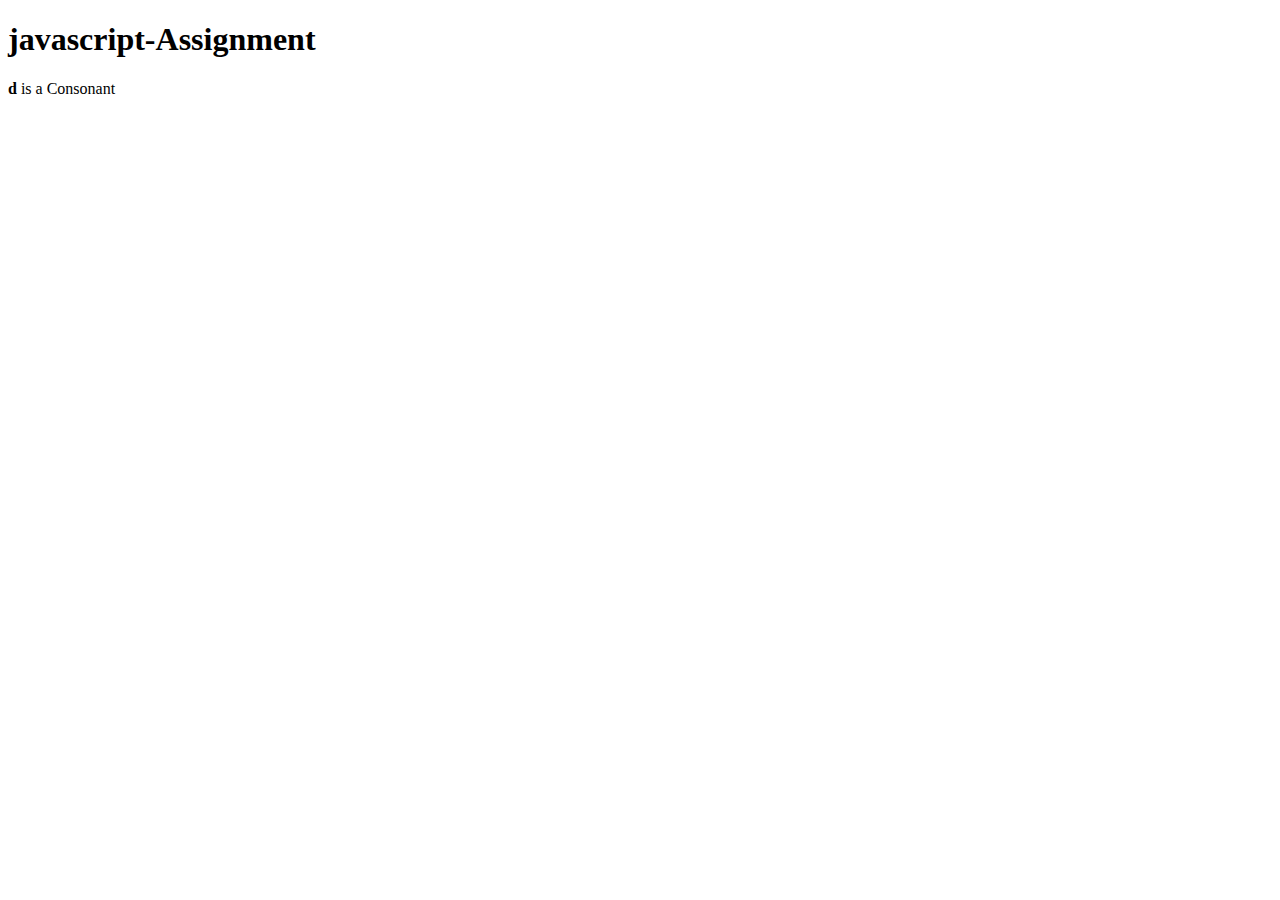
<file: assin.html>
<!DOCTYPE html>
<html lang="en">
<head>
    <meta charset="UTF-8">
    <meta http-equiv="X-UA-Compatible" content="IE=edge">
    <meta name="viewport" content="width=device-width, initial-scale=1.0">
    <title>javascript</title>
    <script src="assin.js"></script>
</head>
<body>
    <h1>javascript-Assignment</h1>
 
<!-- QUE-3  -->

    <!-- <script>
        let a, b, res, ch
    
        console.log("Enter 1 For Addition:")
        console.log("Enter 2 For Subtraction:")
        console.log("Enter 3 For Multiplication:")
        console.log("Enter 4 For Division :")
        console.log("Enter 5 For Modulus :")
        
        ch = parseInt(prompt("Enter your choice:"))
    
        if (ch > 0 && ch < 6) {
          a = parseInt(prompt("Enter first number"))
          b = parseInt(prompt("Enter second number"))
        }
    
        switch (ch) {
          case 1:
          res = a + b;
          console.log("\nResult is :" + res)
          break
    
          case 2:
          res = a - b;
          console.log("\nResult is :" + res)
          break
    
          case 3:
          res = a * b;
          console.log("\nResult is :" + res)
          break
    
          case 4:
          res = a / b;
          console.log("\nResult is :" + res)
          break
    
          case 5:
          res = a % b;
          console.log("\nResult is :" + res)
          break
    
          default:
          console.log("Invalid Choice:" + ch)
        }
      </script> -->


    <!-- QUE-2 -->
      <script>
        var enteredAlphabet='d';
        
        if(enteredAlphabet=='a' || enteredAlphabet=='e' || enteredAlphabet=='i' || enteredAlphabet=='o' || enteredAlphabet=='u')
          document.write("<b>"+enteredAlphabet+"</b>" + " is a Vowel");
        else if(enteredAlphabet=='A' || enteredAlphabet=='E' || enteredAlphabet=='I' || enteredAlphabet=='O' || enteredAlphabet=='U')
          document.write("<b>"+enteredAlphabet+"</b>" + " is a Vowel");
        else
          document.write("<b>"+enteredAlphabet+"</b>" + " is a Consonant");
        </script>
    



    
</body>
</html>
</file>
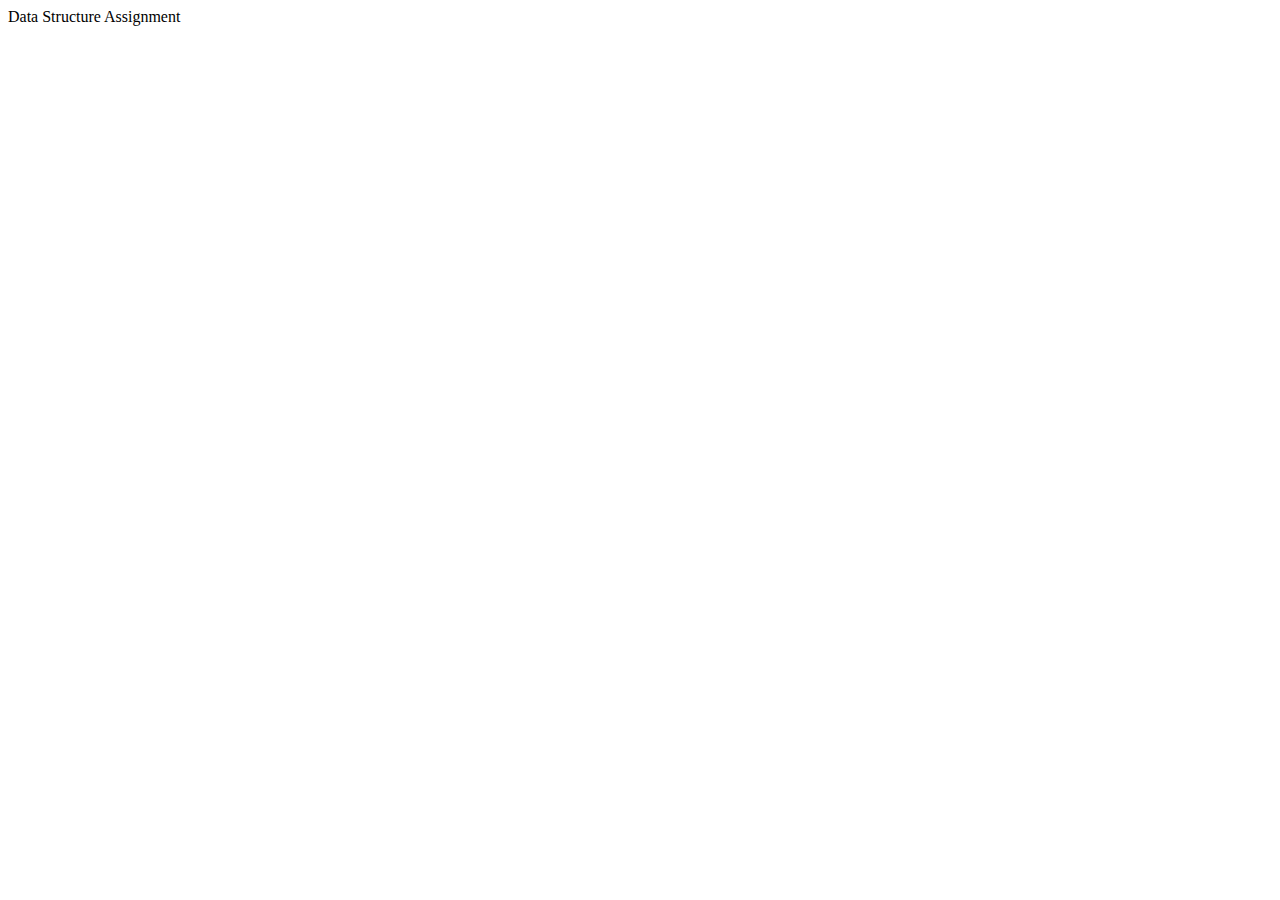
<file: dsa_assignment.html>
<!DOCTYPE html>
<html lang="en">
<head>
    <meta charset="UTF-8">
    <meta http-equiv="X-UA-Compatible" content="IE=edge">
    <meta name="viewport" content="width=device-width, initial-scale=1.0">
    <title>DSA</title>
</head>
<body>
     Data Structure Assignment

     <script src="dsa_assignment.js" type="text/javascript"></script>
</body>
</html>
</file>
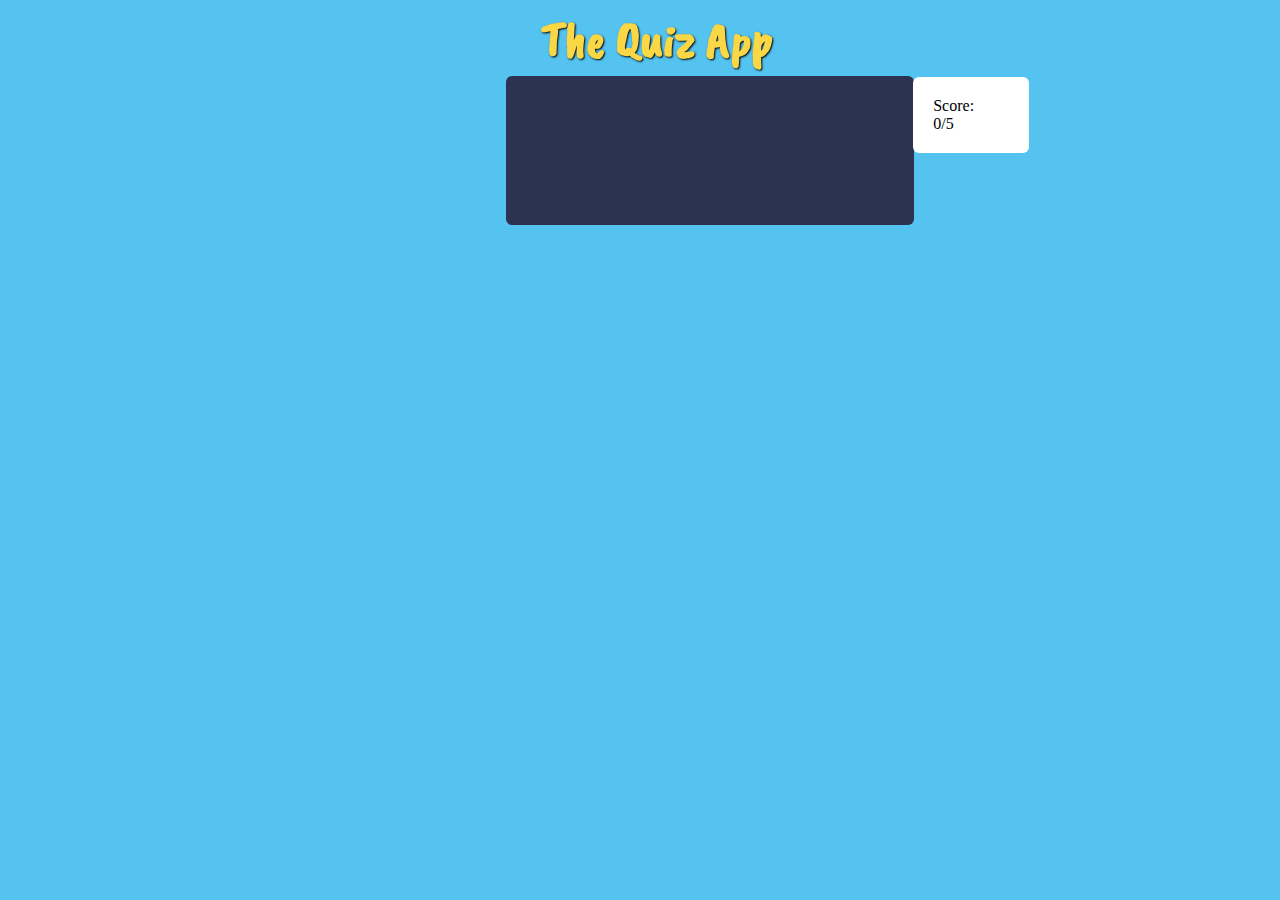
<file: quiz.html>
<!DOCTYPE html>
<html lang="en">

<head>
    <meta charset="UTF-8">
    <meta http-equiv="X-UA-Compatible" content="IE=edge">
    <meta name="viewport" content="width=device-width, initial-scale=1.0">
    <title>QUIZ-APP</title>
    <link href="quiz.css" rel="stylesheet" type="text/css">
    <link href='https://fonts.googleapis.com/css?family=Caveat Brush' rel='stylesheet'>
    <script type="text/javascript" src="https://code.jquery.com/jquery-1.7.1.min.js"></script>
    <script src="https://ajax.googleapis.com/ajax/libs/jquery/3.6.0/jquery.min.js"></script>
    
    </body>
</head>

<body>
    <section >
        <h2 class="backheading">The Quiz App</h2>
    <form id="quizForm" class="mainpage">
        
        
           
    </form>
    </section>
    <div class="sidebox" id="score">Score:<span class="count"><br> 0/5</span></div>

    <script src="quiz.js" type="text/javascript"></script>
</body>

</html>
</file>
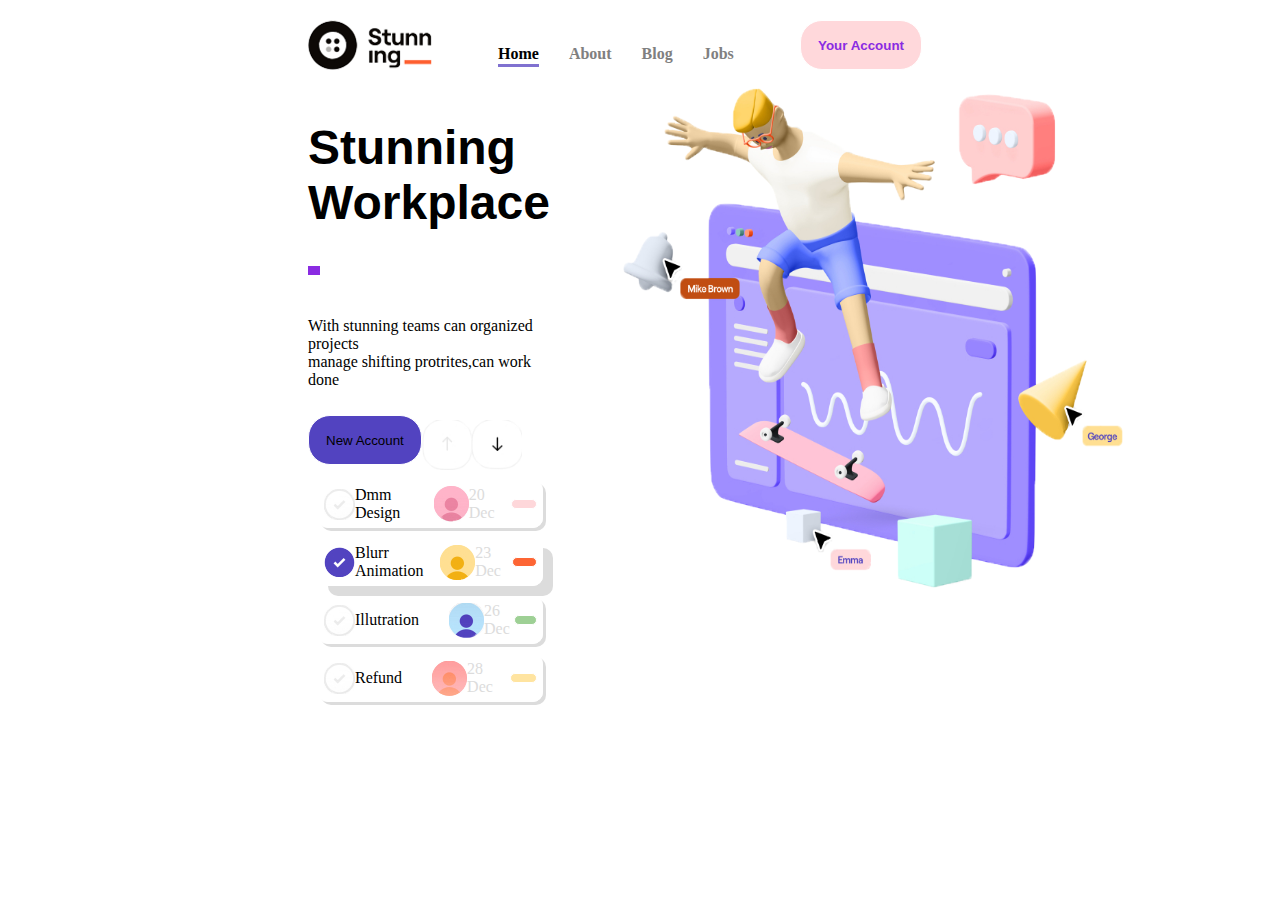
<file: stunning-project.html>
<!DOCTYPE html>
<html lang="en">

<head>
    <meta charset="UTF-8">
    <meta http-equiv="X-UA-Compatible" content="IE=edge">
    <meta name="viewport" content="width=device-width, initial-scale=1.0">
    <title>Document</title>
    <link href="stunning-page-style.css" rel="stylesheet" type="text/css">
</head>

<body>
    <!--header part-->
    <section>
        <div class="parent">
            <img class="logo"  src="stunning-logo.png" alt="logo">


            <div class="sub-nav">
                <div class="child"><b class="sub-child">Home</b></div>
                <div class="child"><b>About</b></div>
                <div class="child"><b>Blog</b></div>
                <div class="child"><b>Jobs</b></div>
            </div>
            <button class="button-1" ; style=" margin-right: 350px ;"><b>Your Account</b></button>

        </div>
    </section>

    <!--end of header part-->

    <!--left part-->

    <div class="flex-container">

        <div class="flex-child magenta">
            <div>
                <div>
                    <h1 class="heading-style">Stunning<br>Workplace<button class="heading-dot"></button></h1>
                    <p>With stunning teams can organized projects<br>
                        manage shifting protrites,can work done</p>
                </div>


                <div class="main-2">
                    <button class="button-2">New Account</button>
                    <img class="img-3" src="arrow-up.png" alt="arrow">
                    <img class="img-3" src="arrow-down.png" alt="arrow">


                </div>
            </div>


            <div class="logo-1">
                <span class="text"><img src="tick-gray.png">Dmm Design
                    <img src="user-pink.png" alt="user-pink"><a style="color:#DCDCDC ;">20 Dec</a>
                    <button id="button-1"></button></span>
            </div>
            <div class="logo-2">
                <span class="text"><img src="tick-blue.png">Blurr Animation
                    <img  src="user-orange.png" alt="user-orange"><a style="color:#DCDCDC ;">23 Dec</a>
                    <button id="button-2"></button></span>
            </div>
            <div class="logo-1">
                <span class="text"><img src="tick-gray.png">Illutration
                    <img class="table-logo" src="user-blue.png" alt="user-blue"><a style="color:#DCDCDC ;">26 Dec</a>
                    <button id="button-3"></button></span>
            </div>
            <div class="logo-1">
                <span class="text"><img src="tick-gray.png">Refund
                    <img  class="table-logo"src="user-red.png" alt="user-red"><a style="color:#DCDCDC ;">28 Dec</a>
                    <button id="button-4"></button></span>
            </div>
        </div>

        <!--end of left part-->

        <!--right part-->
        <div class="flex-child green">
            <img class="img-2" src="landing-section-image.png" alt="stunning">
        </div>

    </div>



</body>

</html>
</file>
<file: quiz.css>
body{
    
    background-color:#54c3ef ;
    display: flex;
    justify-content: center;
    

   
}

/* .backpage {
    background-color: #54c3ef;
    height: 100vh;
    width: 100%;
    display: flex;
    justify-content: center;
} */
.backheading {
    text-align: center;
    color: #fad744;
    margin: 0 5px 5px 170px;
    font-family: 'Caveat Brush';
    font-size: 50px;
    text-shadow: 1px 1px 2px #000000
}
.mainpage {
    background-color: #2b3252;
    height: 90%;
    width: 60%;
    border-radius: 6px;
    margin-left: 260px;
    padding: 7px;
    
}
.sidebox {
    height: 55%;
    width: 6%;
    background-color: white;
    margin: 69px 5px 5px 10px;
    border-radius: 6px;
    padding: 20px;
}

section{
    width: 52%;
}
.span{
    font-weight: 80px;
    font-style: bolder;

}
</file>
<file: stunning-page-style.css>
html{
    scroll-behavior: smooth;
}

.parent{
    display: flex;
    justify-content: space-between;
    flex-wrap: wrap;
    flex-direction: row;
    margin-top: 20px;
}
.child{
    margin: 15px;
    color: gray;
}

.child:hover{
    background-color:rgb(186, 152, 215);
    text-decoration: underline;
}

.sub-child{
    color:black;
        padding-bottom: 2px;
        border-bottom: 3px solid  #8071D0;
      
}
.logo{
   
    height: 50px;
    
}

.table-logo{
    padding-left:30px
}


.heading-style{
    font-family:Verdana, Arial, sans-serif;
     font-size: xxx-large;
}
.heading-dot{
    height:9px;
    border:0 solid blueviolet;
    background-color: blueviolet;
}


.sub-nav{
    display: flex;
    justify-content: space-between;
    padding:10px;
       
}



.button-1{
     color: blueviolet;
     background-color: #FFD8DB;
     border-radius:22px;
     border: 1px solid white;
     padding: 17px;
     height: 50px;
    

}
.button-2{
     margin-top: 10px;
     background-color: #5243C0;
     border-radius:22px;
     border: 1px solid white;
     padding: 17px;
     height: 50px;
}
.main-2{
    display: flex;
    flex-direction: row;
}
.img-2{
   
    
    padding-right: 300px;
    justify-content: row;
    width: 500px;
    height: 500px;
}
.img-3{
    height: 50px;
    width: 50px;
    padding-top: 15px;
}
.main-content{
    
    flex-direction: row;
    justify-content: space-around;
    margin-top: 20px;
   
}


.logo-1{
    border: 1px solid white;
    border-radius: 10px;
    box-shadow: 3px 3px  #DCDCDC;
    margin: 10px;
    padding: 5px;
}

 
.logo-2{
    border: 1px solid white;
    border-radius: 10px;
    box-shadow: 10px 10px  #DCDCDC;
    margin: 10px;
    padding: 5px;
  text-align: justify;
}

.logo-2:hover{
    background-color: blue;
    
}
 
.logo-1:hover{
    background-color: blue;
}



#button-1{
    background-color: #FED7DA;
    border-radius: 10px;
    border: 1px solid white ;
    width: 27px;
    height: 10px;
}
#button-2{
    background-color: #FD6534;
    border-radius: 10px;
    border: 1px solid white ;
    width: 27px;
    height: 10px;
}
#button-3{
    border-radius: 10px;
    border: 1px solid white ;
    width: 27px;
    height: 10px;
    background-color: #9ED095;
}
#button-4{
    background-color:  #FFE4A0;
    border-radius: 10px;
    border: 1px solid white ;
    width: 27px;
    height: 10px;
}
body{
    padding-left: 300px;
}
 
.text{
    display: flex;
    align-items: center;
    justify-content: space-around;
}



.flex-container {
    display: flex;
}

.flex-child {
    flex: 1;
    padding:0 50px 50px 0;
    

}  

.flex-child:first-child {
    margin-right: 20px;
    top: 0;
}
</file>
